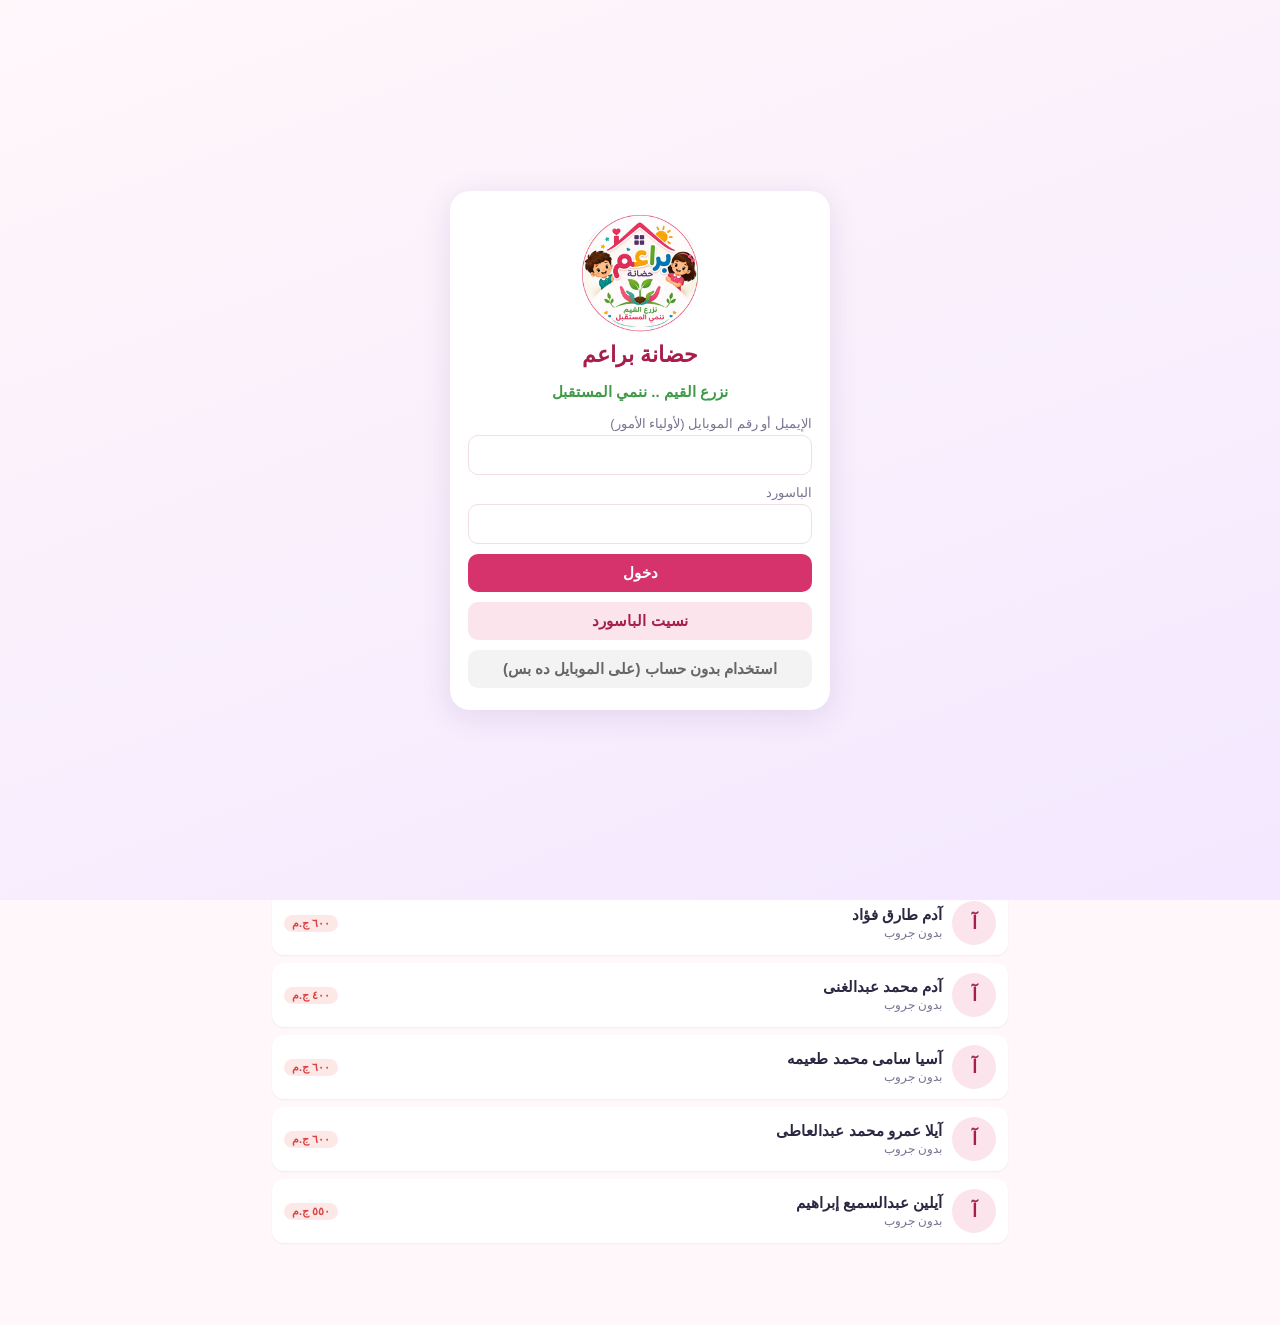
<file: nursery/index.html>
<!DOCTYPE html>
<html lang="ar" dir="rtl">
<head>
<meta charset="UTF-8">
<meta name="viewport" content="width=device-width, initial-scale=1, viewport-fit=cover">
<meta name="theme-color" content="#d6336c">
<title>حضانة براعم</title>
<link rel="manifest" href="manifest.json">
<link rel="icon" href="img/logo-192.png" type="image/png">
<link rel="apple-touch-icon" href="img/apple-touch-icon.png">
<meta name="apple-mobile-web-app-capable" content="yes">
<meta name="mobile-web-app-capable" content="yes">
<meta name="apple-mobile-web-app-status-bar-style" content="black-translucent">
<meta name="apple-mobile-web-app-title" content="براعم">
<meta name="format-detection" content="telephone=no">
<link rel="stylesheet" href="css/style.css">
</head>
<body>
<header class="app-header">
  <button id="backBtn" class="icon-btn hidden" aria-label="رجوع">→</button>
  <div class="header-title">
    <img src="img/logo-192.png" alt="" class="logo">
    <div>
      <h1 id="nurseryName">حضانة براعم</h1>
      <p id="pageTitle">الرئيسية</p>
    </div>
  </div>
  <span id="syncDot" class="sync-dot hidden"></span>
</header>

<main id="view"></main>

<nav class="bottom-nav">
  <button data-tab="home" class="active"><span>🏠</span>الرئيسية</button>
  <button data-tab="children"><span>👶</span>الأطفال</button>
  <button data-tab="attendance"><span>✅</span>الحضور</button>
  <button data-tab="finance"><span>💰</span>الحسابات</button>
  <button data-tab="staff"><span>👩‍🏫</span>العاملين</button>
  <button data-tab="more"><span>☰</span>المزيد</button>
</nav>

<div id="modal" class="modal hidden">
  <div class="sheet">
    <div class="sheet-head">
      <h2 id="modalTitle"></h2>
      <button class="icon-btn" data-action="closeModal" aria-label="إغلاق">✕</button>
    </div>
    <div id="modalBody"></div>
  </div>
</div>

<div id="gate" class="gate hidden">
  <div class="gate-card">
    <img src="img/logo-192.png" alt="">
    <h1>حضانة براعم</h1>
    <p class="slogan">نزرع القيم .. ننمي المستقبل</p>
    <div class="gate-body"></div>
  </div>
</div>

<div id="toast" class="toast hidden"></div>
<div id="printArea"></div>
<input type="file" id="importFile" accept="application/json,.json" class="hidden">
<input type="file" id="excelFile" accept=".xlsx,.csv,application/vnd.openxmlformats-officedocument.spreadsheetml.sheet,text/csv" class="hidden">

<script src="vendor/firebase-app-compat.js"></script>
<script src="vendor/firebase-auth-compat.js"></script>
<script src="vendor/firebase-firestore-compat.js"></script>
<script src="js/db.js"></script>
<script src="js/seed.js"></script>
<script src="js/xlsx.js"></script>
<script src="js/cloud.js"></script>
<script src="js/family.js"></script>
<script src="js/extras.js"></script>
<script src="js/homework.js"></script>
<script src="js/learn.js"></script>
<script src="js/plans.js"></script>
<script src="js/more.js"></script>
<script src="js/groups.js"></script>
<script src="js/app.js"></script>
</body>
</html>
</file>
<file: nursery/css/style.css>
:root {
  --primary: #d6336c; --primary-dark: #a61e4d; --purple: #5b3a8a; --bg: #fff7fa; --card: #fff; --text: #2d2640; --muted: #7a7290;
  --border: #f0dfe6; --green: #2e9d5b; --red: #d64545; --orange: #e08a1e; --blue: #2f7ed8;
  --radius: 14px;
}
* { box-sizing: border-box; -webkit-tap-highlight-color: transparent; }
html, body { margin: 0; }
body {
  font-family: "Segoe UI", Tahoma, "Noto Sans Arabic", Arial, sans-serif; background: var(--bg); color: var(--text);
  padding-bottom: calc(70px + env(safe-area-inset-bottom)); font-size: 15px;
}
.hidden { display: none !important; }
button { font-family: inherit; font-size: inherit; cursor: pointer; }
input, select, textarea { font-family: inherit; font-size: 16px; }

.app-header {
  position: sticky; top: 0; z-index: 10; display: flex; align-items: center; gap: 8px;
  background: linear-gradient(135deg, var(--primary), var(--purple)); color: #fff;
  padding: calc(10px + env(safe-area-inset-top)) 14px 10px;
}
.header-title { display: flex; align-items: center; gap: 10px; }
.header-title h1 { margin: 0; font-size: 17px; }
.header-title p { margin: 0; font-size: 12px; opacity: .85; }
.logo { width: 40px; height: 40px; border-radius: 50%; background: #fff; }
.icon-btn { background: transparent; border: 0; color: inherit; font-size: 20px; padding: 6px 10px; border-radius: 10px; }
.icon-btn:active { background: #0001; }

main { padding: 12px; max-width: 760px; margin: 0 auto; }

.bottom-nav {
  position: fixed; bottom: 0; left: 0; right: 0; z-index: 10; display: flex; background: #fff;
  border-top: 1px solid var(--border); padding-bottom: env(safe-area-inset-bottom);
}
.bottom-nav button {
  flex: 1; background: none; border: 0; padding: 7px 0 8px; font-size: 10.5px; min-width: 0; color: var(--muted);
  display: flex; flex-direction: column; align-items: center; gap: 2px;
}
.bottom-nav button span { font-size: 20px; filter: grayscale(1); opacity: .7; }
.bottom-nav button.active { color: var(--primary); font-weight: 700; }
.bottom-nav button.active span { filter: none; opacity: 1; }

.card { background: var(--card); border-radius: var(--radius); padding: 14px; margin-bottom: 12px; box-shadow: 0 1px 3px #2d264012; }
.card h3 { margin: 0 0 10px; font-size: 15px; }
.section-title { display: flex; justify-content: space-between; align-items: center; margin: 16px 2px 8px; }
.section-title h3 { margin: 0; font-size: 15px; }

.stats { display: grid; grid-template-columns: repeat(2, 1fr); gap: 10px; margin-bottom: 12px; }
.stat { background: var(--card); border-radius: var(--radius); padding: 12px; box-shadow: 0 1px 3px #2d264012; }
.stat .label { font-size: 12px; color: var(--muted); }
.stat .value { font-size: 20px; font-weight: 700; margin-top: 4px; }
.stat.green .value { color: var(--green); } .stat.red .value { color: var(--red); }
.stat.blue .value { color: var(--blue); } .stat.purple .value { color: var(--primary); }

.quick { display: grid; grid-template-columns: repeat(4, 1fr); gap: 8px; margin-bottom: 12px; }
.quick button {
  background: var(--card); border: 0; border-radius: var(--radius); padding: 10px 4px; font-size: 11px;
  display: flex; flex-direction: column; align-items: center; gap: 4px; box-shadow: 0 1px 3px #2d264012; color: var(--text);
}
.quick button span { font-size: 22px; }

.btn { border: 0; border-radius: 10px; padding: 10px 14px; font-weight: 600; background: #fce4ec; color: var(--primary-dark); text-decoration: none; display: inline-block; }
.btn.primary { background: var(--primary); color: #fff; }
.btn.danger { background: #fde8e8; color: var(--red); }
.btn.green { background: #e3f5ea; color: var(--green); }
.btn.small { padding: 6px 10px; font-size: 13px; }
.btn.block { width: 100%; }
.btn-row { display: flex; gap: 8px; flex-wrap: wrap; }

.toolbar { display: flex; gap: 8px; margin-bottom: 10px; flex-wrap: wrap; }
.toolbar input, .toolbar select { flex: 1; min-width: 120px; }
input, select, textarea {
  width: 100%; padding: 10px 12px; border: 1px solid var(--border); border-radius: 10px; background: #fff; color: var(--text);
}
input:focus, select:focus, textarea:focus { outline: 2px solid #d6336c55; border-color: var(--primary); }

.tabs { display: flex; background: #f6e3ea; border-radius: 12px; padding: 4px; margin-bottom: 12px; }
.tabs button { flex: 1; border: 0; background: none; padding: 8px; border-radius: 9px; color: var(--muted); font-weight: 600; }
.tabs button.active { background: #fff; color: var(--primary-dark); box-shadow: 0 1px 2px #0001; }

.list { display: flex; flex-direction: column; gap: 8px; }
.item {
  background: var(--card); border-radius: 12px; padding: 10px 12px; display: flex; align-items: center; gap: 10px;
  box-shadow: 0 1px 2px #2d264010;
}
.item.clickable { cursor: pointer; } .item.clickable:active { background: #fdeef3; }
.item .main { flex: 1; min-width: 0; }
.item .title { font-weight: 600; }
.item .sub { font-size: 12px; color: var(--muted); margin-top: 2px; }
.item .amount { font-weight: 700; white-space: nowrap; }
.amount.in { color: var(--green); } .amount.out { color: var(--red); }

.avatar {
  width: 44px; height: 44px; border-radius: 50%; background: #fce4ec; color: var(--primary-dark); flex-shrink: 0;
  display: flex; align-items: center; justify-content: center; font-weight: 700; font-size: 18px; overflow: hidden;
}
.avatar img { width: 100%; height: 100%; object-fit: cover; }
.avatar.big { width: 84px; height: 84px; font-size: 32px; }

.badge { display: inline-block; padding: 2px 8px; border-radius: 20px; font-size: 11px; font-weight: 600; background: #eee; color: #555; }
.badge.green { background: #e3f5ea; color: var(--green); } .badge.red { background: #fde8e8; color: var(--red); }
.badge.orange { background: #fdf0de; color: var(--orange); } .badge.blue { background: #e4eefb; color: var(--blue); }
.badge.gray { background: #eee; color: #777; }

.att-toggle { display: flex; gap: 4px; }
.att-toggle button { border: 1px solid var(--border); background: #fff; border-radius: 8px; padding: 6px 8px; font-size: 12px; color: var(--muted); }
.att-toggle button.on.present { background: var(--green); color: #fff; border-color: var(--green); }
.att-toggle button.on.absent { background: var(--red); color: #fff; border-color: var(--red); }
.att-toggle button.on.late { background: var(--orange); color: #fff; border-color: var(--orange); }

.profile-head { display: flex; gap: 14px; align-items: center; }
.profile-head h2 { margin: 0 0 4px; font-size: 19px; }
.kv { display: grid; grid-template-columns: auto 1fr; gap: 6px 12px; font-size: 14px; }
.kv dt { color: var(--muted); } .kv dd { margin: 0; white-space: pre-wrap; }
.alert { background: #fff4e5; color: #8a5300; border-radius: 10px; padding: 8px 10px; font-size: 13px; margin-top: 8px; }

.bars { display: flex; flex-direction: column; gap: 8px; }
.bar-row { font-size: 13px; }
.bar-row .bar-label { display: flex; justify-content: space-between; margin-bottom: 3px; }
.bar-track { background: #f6e9ee; border-radius: 6px; height: 10px; overflow: hidden; }
.bar-fill { height: 100%; background: var(--primary); border-radius: 6px; }
.bar-fill.green { background: var(--green); } .bar-fill.red { background: var(--red); }
.chart { display: flex; align-items: flex-end; gap: 8px; height: 150px; padding-top: 10px; }
.chart .col { flex: 1; display: flex; flex-direction: column; align-items: center; gap: 4px; height: 100%; justify-content: flex-end; }
.chart .pair { display: flex; gap: 2px; align-items: flex-end; height: 100%; width: 100%; justify-content: center; }
.chart .pair div { width: 40%; border-radius: 4px 4px 0 0; min-height: 2px; }
.chart .lbl { font-size: 10px; color: var(--muted); }
.legend { display: flex; gap: 14px; font-size: 12px; color: var(--muted); margin-top: 8px; }
.legend i { display: inline-block; width: 10px; height: 10px; border-radius: 3px; margin-left: 4px; vertical-align: middle; }

.empty { text-align: center; color: var(--muted); padding: 24px 10px; font-size: 14px; }

.modal { position: fixed; inset: 0; background: #1a142a80; z-index: 50; display: flex; align-items: flex-end; justify-content: center; }
.sheet {
  background: #fff; width: 100%; max-width: 640px; max-height: 92vh; overflow-y: auto; border-radius: 20px 20px 0 0;
  padding: 0 16px calc(16px + env(safe-area-inset-bottom));
}
.sheet-head { position: sticky; top: 0; background: #fff; display: flex; justify-content: space-between; align-items: center; padding: 14px 0 8px; z-index: 1; }
.sheet-head h2 { margin: 0; font-size: 17px; }
.form { display: grid; grid-template-columns: 1fr 1fr; gap: 10px; }
.form label { display: flex; flex-direction: column; gap: 4px; font-size: 13px; color: var(--muted); }
.form label.full { grid-column: 1 / -1; }
.form .actions { grid-column: 1 / -1; display: flex; gap: 8px; margin-top: 6px; }
.form .actions .btn { flex: 1; }
.photo-pick { display: flex; align-items: center; gap: 10px; }

.toast {
  position: fixed; bottom: calc(80px + env(safe-area-inset-bottom)); left: 50%; transform: translateX(-50%);
  background: #2d2640; color: #fff; padding: 10px 18px; border-radius: 20px; z-index: 60; font-size: 14px; max-width: 90%;
}
.menu-list .item .ico { font-size: 22px; width: 32px; text-align: center; }

#printArea { display: none; }
@media print {
  body { padding: 0; background: #fff; }
  body > *:not(#printArea) { display: none !important; }
  #printArea { display: block !important; padding: 20px; color: #000; }
}
.receipt { max-width: 420px; margin: auto; border: 2px dashed #999; padding: 18px; font-size: 15px; }
.receipt h2 { text-align: center; margin: 0 0 4px; }
.receipt .center { text-align: center; color: #555; font-size: 13px; }
.receipt table { width: 100%; border-collapse: collapse; margin-top: 12px; }
.receipt td { padding: 6px 4px; border-bottom: 1px solid #ddd; }
.receipt .total { font-size: 18px; font-weight: 700; }
.report-print table { width: 100%; border-collapse: collapse; } .report-print td, .report-print th { border: 1px solid #ccc; padding: 6px; text-align: right; }
@media (min-width: 600px) { .stats { grid-template-columns: repeat(3, 1fr); } }

.badge.purple { background: #ede4f7; color: var(--purple); }
.brand-card { display: flex; gap: 12px; align-items: center; background: linear-gradient(135deg, #fff, #fdeef3); border-radius: var(--radius); padding: 12px; margin-bottom: 12px; box-shadow: 0 1px 3px #2d264012; }
.brand-card img { width: 64px; height: 64px; }
.brand-card .greet { font-weight: 700; font-size: 16px; }
.slogan { color: #3f9b48; font-weight: 700; }
.brand-card .sub { color: var(--muted); font-size: 12px; margin-top: 2px; }
.banner { width: 100%; border-radius: var(--radius); margin-bottom: 12px; display: block; }
.sched-mini { display: flex; gap: 10px; padding: 6px 0; border-bottom: 1px dashed var(--border); font-size: 14px; }
.sched-mini:last-child { border-bottom: 0; }
.sched-mini span { color: var(--muted); min-width: 92px; font-size: 12px; direction: ltr; text-align: right; }
.day-tabs { display: flex; gap: 6px; overflow-x: auto; margin: 4px 0 10px; padding-bottom: 4px; }
.day-tabs button { flex: 1 0 auto; border: 1px solid var(--border); background: #fff; border-radius: 20px; padding: 7px 12px; color: var(--muted); font-weight: 600; }
.day-tabs button.active { background: var(--primary); color: #fff; border-color: var(--primary); }
.sched-row .time { min-width: 92px; font-size: 12px; color: var(--purple); font-weight: 700; direction: ltr; text-align: right; }
table.week { width: 100%; border-collapse: collapse; font-size: 12px; min-width: 520px; }
table.week th { background: #fce4ec; color: var(--primary-dark); padding: 6px; border: 1px solid var(--border); }
table.week td { padding: 6px; border: 1px solid var(--border); vertical-align: top; }
table.week td.t { white-space: nowrap; font-weight: 700; color: var(--purple); direction: ltr; }
.checks { display: flex; flex-wrap: wrap; gap: 6px 14px; font-size: 13px; }
.checks .lbl { width: 100%; color: var(--muted); }
.checks label { display: flex; flex-direction: row; align-items: center; gap: 4px; color: var(--text); }
.checks input { width: auto; }
.print-head { display: flex; align-items: center; gap: 12px; border-bottom: 2px solid #d6336c; padding-bottom: 8px; margin-bottom: 8px; }
.print-head img { width: 64px; height: 64px; flex-shrink: 0; }
.print-head > div { flex: 1; min-width: 0; overflow-wrap: anywhere; }
.print-head h2 { margin: 0; text-align: right; }
.print-head .small { font-size: 12px; color: #555; }
@media print { table.week { min-width: 0; font-size: 11px; } @page { margin: 10mm; } }

.sync-dot { margin-inline-start: auto; font-size: 18px; background: #ffffff26; border-radius: 50%; width: 34px; height: 34px; display: flex; align-items: center; justify-content: center; }
.gate { position: fixed; inset: 0; z-index: 80; background: linear-gradient(160deg, #fff7fa, #f3e8ff); display: flex; align-items: center; justify-content: center; padding: 20px; overflow-y: auto; }
.gate-card { background: #fff; border-radius: 20px; padding: 22px 18px; width: 100%; max-width: 380px; box-shadow: 0 6px 30px #5b3a8a22; text-align: center; }
.gate-card > img { width: 120px; height: 120px; }
.gate-card h1 { margin: 6px 0 2px; font-size: 22px; color: var(--primary-dark); }
.gate-card h2 { font-size: 18px; }
.gate-card .form { text-align: right; margin-top: 14px; }
.sync-card .title { font-size: 15px; }

.stat.orange .value { color: var(--orange); }
.bottom-nav button { position: relative; }
.nav-badge { position: absolute; top: 3px; left: 50%; margin-left: -22px; background: var(--red); color: #fff; border-radius: 10px; font-size: 10px; padding: 0 5px; min-width: 16px; line-height: 16px; }
.req-alert { border-inline-start: 4px solid var(--primary); }
.due-card { border-inline-start: 4px solid var(--red); background: #fff5f5; }
.kid-card h2 { margin: 0 0 4px; }
.reply { background: #f1f8f3; border-radius: 8px; padding: 6px 8px; margin-top: 6px; font-size: 13px; }
.req-types { display: grid; grid-template-columns: 1fr 1fr; gap: 8px; }
.req-types .btn { font-size: 13px; }
.cal { display: grid; grid-template-columns: repeat(7, 1fr); gap: 4px; text-align: center; }
.cal-h { font-size: 11px; color: var(--muted); padding-bottom: 4px; }
.cal-day { aspect-ratio: 1; display: flex; flex-direction: column; align-items: center; justify-content: center; border-radius: 10px; background: #f6f2f7; font-size: 13px; position: relative; }
.cal-day i { font-style: normal; font-size: 8px; }
.cal-day.present { background: var(--green); color: #fff; }
.cal-day.late { background: var(--orange); color: #fff; }
.cal-day.absent { background: var(--red); color: #fff; }
.cal-day.off { background: transparent; color: #bbb; }
.cal-day.today { outline: 2px solid var(--purple); }

.between { display: flex; justify-content: space-between; align-items: center; gap: 8px; }
.row { display: flex; align-items: center; gap: 8px; }
.rep-card { padding: 10px 12px; margin-bottom: 0; }
.rep-row { display: flex; align-items: center; gap: 8px; margin-top: 8px; }
.rep-row > span { min-width: 74px; font-size: 13px; color: var(--muted); }
.chips { display: flex; flex-wrap: wrap; gap: 4px; }
.chip { border: 1px solid var(--border); background: #fff; border-radius: 16px; padding: 5px 10px; font-size: 12px; color: var(--text); }
.chip.on { background: var(--primary); border-color: var(--primary); color: #fff; }
.rep-in { padding: 6px 10px; font-size: 14px; }
.rep-chips { display: flex; flex-wrap: wrap; gap: 6px; }
.rep-chip { background: #f6f0fb; border-radius: 12px; padding: 4px 10px; font-size: 13px; }
.rep-chips.compact .rep-chip { font-size: 11px; padding: 2px 8px; }
.insta { background: linear-gradient(135deg, #3b1d6e, #6a2c91); color: #fff; border-radius: 16px; padding: 14px; margin-top: 10px; }
.insta-head { display: flex; justify-content: space-between; align-items: center; font-size: 13px; opacity: .95; }
.insta-logo { font-weight: 800; letter-spacing: .5px; }
.insta-num { font-size: 26px; font-weight: 800; text-align: center; letter-spacing: 2px; margin: 10px 0; }
.insta .btn { background: #ffffff26; color: #fff; }
.insta .btn.primary { background: #fff; color: #5b2a86; }
.insta .btn.green { background: #25d366; color: #fff; }
.insta-note { margin-top: 10px; background: #ffffff1f; border-radius: 10px; padding: 8px; font-size: 13px; }
.link { background: none; border: 0; color: #ffe08a; text-decoration: underline; padding: 0 4px; }
.month-hello { font-size: 18px; font-weight: 800; color: var(--primary-dark); margin-bottom: 4px; }
.ob-row { display: flex; justify-content: space-between; align-items: center; gap: 8px; padding: 8px 0; border-bottom: 1px dashed var(--border); flex-wrap: wrap; }
.ob-row:last-child { border-bottom: 0; }
.hw-sub { border: 2px solid #ede4f7; }
.hw-sub.ok { border-color: #c9ebd5; background: #f4fbf6; }
.hw-sub .price { font-size: 28px; font-weight: 800; color: var(--primary-dark); margin: 6px 0; }
.hw-sub .price small { font-size: 14px; color: var(--muted); }
.hw-player { position: fixed; inset: 0; z-index: 90; background: #fff; display: flex; flex-direction: column; }
.hw-bar { display: flex; align-items: center; gap: 10px; padding: calc(8px + env(safe-area-inset-top)) 10px 8px; background: linear-gradient(135deg, var(--primary), var(--purple)); color: #fff; }
.hw-bar b { flex: 1; font-size: 14px; overflow: hidden; text-overflow: ellipsis; white-space: nowrap; }
.hw-bar .btn { background: #ffffff2e; color: #fff; }
.hw-bar .sub { color: #fff; opacity: .85; font-size: 11px; }
.hw-player iframe { flex: 1; border: 0; width: 100%; }

.ios-install { background: #f4f8ff; border: 1px solid #d6e4ff; border-radius: 14px; padding: 12px 14px; text-align: right; font-size: 14px; margin-bottom: 10px; }
.ios-install ol { margin: 8px 0; padding-inline-start: 20px; }
.ios-install li { margin: 4px 0; }
.ios-share { display: inline-block; background: #2f7ed8; color: #fff; border-radius: 6px; padding: 0 6px; font-weight: 700; }
.ios-banner { padding: 10px; }
@supports (-webkit-touch-callout: none) { input, select, textarea { font-size: 16px; } }

/* ===== منهج براعم ===== */
.learn { position: fixed; inset: 0; z-index: 95; background: linear-gradient(180deg, #fff8e1, #fdeef6 60%, #efe6ff); display: flex; flex-direction: column; font-size: 16px; overflow: hidden; }
.lr-bar { display: flex; align-items: center; gap: 10px; padding: calc(10px + env(safe-area-inset-top)) 12px 10px; }
.lr-bar b { flex: 1; font-size: 17px; color: var(--purple); }
.lr-x { border: 0; background: #fff; border-radius: 14px; width: 44px; height: 44px; font-size: 20px; box-shadow: 0 2px 6px #0001; }
.lr-stars { background: #fff; border-radius: 20px; padding: 6px 12px; font-weight: 800; color: #b26a00; box-shadow: 0 2px 6px #0001; }
.lr-body { flex: 1; overflow-y: auto; padding: 6px 14px calc(20px + env(safe-area-inset-bottom)); }
.lr-hello { display: flex; gap: 12px; align-items: center; background: #fff; border-radius: 20px; padding: 12px 14px; margin-bottom: 14px; font-weight: 800; font-size: 18px; box-shadow: 0 3px 10px #5b3a8a14; }
.lr-hello small { font-weight: 500; font-size: 14px; color: var(--muted); }
.mascot { font-size: 46px; animation: bob 2s ease-in-out infinite; }
.mascot.sm { font-size: 34px; }
@keyframes bob { 50% { transform: translateY(-6px) rotate(-4deg); } }
.lr-subjects { display: grid; grid-template-columns: 1fr 1fr; gap: 12px; }
.lr-subj { border: 0; border-radius: 22px; padding: 16px 10px 12px; background: #fff; box-shadow: 0 4px 0 var(--c), 0 6px 16px #0001; display: flex; flex-direction: column; align-items: center; gap: 4px; font-family: inherit; }
.lr-subj .ico { font-size: 28px; font-weight: 900; color: var(--c); }
.lr-subj b { font-size: 17px; color: #2d2640; }
.lr-subj small { color: var(--muted); }
.lr-prog { width: 80%; height: 7px; background: #eee; border-radius: 6px; overflow: hidden; }
.lr-prog i { display: block; height: 100%; background: var(--c); border-radius: 6px; }
.lr-lock { margin-top: 14px; background: #fff3e0; border-radius: 14px; padding: 10px 12px; color: #8a5300; font-size: 14px; text-align: center; }
.lr-lessons h3 { margin: 12px 4px 8px; color: var(--purple); }
.lr-lesson { width: 100%; border: 0; display: flex; justify-content: space-between; align-items: center; gap: 10px; background: #fff; border-radius: 16px; padding: 14px; margin-bottom: 8px; box-shadow: 0 3px 0 var(--c); font-family: inherit; font-size: 16px; text-align: right; }
.lr-lesson .t { font-weight: 800; color: #2d2640; }
.lr-lesson .s { white-space: nowrap; color: #f5a623; font-size: 18px; }
.lr-lesson.locked { opacity: .55; box-shadow: 0 3px 0 #ccc; }
.lr-qprog { display: flex; gap: 6px; justify-content: center; margin: 4px 0 12px; }
.lr-qprog i { width: 22px; height: 8px; border-radius: 5px; background: #e5dcef; }
.lr-qprog i.done { background: var(--green); } .lr-qprog i.cur { background: var(--primary); }
.lr-q { text-align: center; }
.lr-show { background: #fff; border-radius: 22px; padding: 14px; margin-bottom: 10px; box-shadow: 0 4px 14px #0001; }
.lr-text { font-size: 20px; font-weight: 800; color: #2d2640; margin: 6px 0 14px; display: flex; align-items: center; justify-content: center; gap: 8px; flex-wrap: wrap; }
.lr-say { border: 0; background: var(--primary); color: #fff; border-radius: 50%; width: 42px; height: 42px; font-size: 20px; box-shadow: 0 3px 0 var(--primary-dark); }
.lr-opts { display: grid; grid-template-columns: repeat(var(--cols), 1fr); gap: 12px; }
.lr-opt { border: 0; background: #fff; border-radius: 22px; min-height: 110px; padding: 10px; box-shadow: 0 5px 0 #d9cde8; font-family: inherit; display: flex; flex-direction: column; align-items: center; justify-content: center; gap: 4px; transition: transform .1s; }
.lr-opt:active { transform: translateY(3px); box-shadow: 0 2px 0 #d9cde8; }
.lr-opt.right { background: #d8f5e1; box-shadow: 0 5px 0 var(--green); animation: pop .35s; }
.lr-opt.wrong { background: #fde3e3; box-shadow: 0 5px 0 var(--red); animation: shake .35s; opacity: .6; }
.lr-opt.hint { outline: 4px dashed var(--green); }
@keyframes pop { 50% { transform: scale(1.08); } }
@keyframes shake { 25% { transform: translateX(-8px); } 75% { transform: translateX(8px); } }
.big-letter { font-size: 64px; font-weight: 900; color: var(--purple); line-height: 1.1; font-family: "Noto Naskh Arabic", "Segoe UI", Tahoma, sans-serif; }
.big-letter.en { font-family: "Comic Sans MS", "Segoe UI", sans-serif; color: #6a1b9a; }
.emo { font-size: 56px; line-height: 1.1; } .emo.xl { font-size: 90px; }
.lr-opt small { font-size: 15px; font-weight: 700; color: var(--muted); }
.word { font-size: 30px; font-weight: 900; color: var(--primary-dark); margin-top: 4px; }
.dot { width: 70px; height: 70px; border-radius: 50%; border: 3px solid #0002; display: inline-block; }
.shape { width: 80px; height: 80px; }
.count-box { display: flex; flex-wrap: wrap; justify-content: center; gap: 6px; font-size: 40px; max-width: 320px; margin: auto; }
.count-box.sm { font-size: 26px; gap: 2px; }
.count-box s { opacity: .3; }
.eq { display: flex; align-items: center; justify-content: center; gap: 10px; } .eq b { font-size: 34px; color: var(--primary); }
.pattern { font-size: 34px; letter-spacing: 4px; } .pattern b { color: var(--primary); }
.val { font-size: 19px; font-weight: 800; color: #2d2640; }
.trace-wrap { background: #fff; border-radius: 24px; box-shadow: 0 4px 14px #0001; margin: 0 auto 12px; width: min(86vw, 360px); aspect-ratio: 1; overflow: hidden; }
.trace-wrap canvas { width: 100%; height: 100%; touch-action: none; display: block; }
.lr-done { text-align: center; padding-top: 30px; }
.lr-done .big-stars { font-size: 56px; letter-spacing: 6px; animation: pop .6s; }
.lr-done h2 { color: var(--primary-dark); } .lr-done .xp { font-weight: 800; color: #b26a00; font-size: 18px; }
.confetti { position: fixed; inset: 0; pointer-events: none; z-index: 99; overflow: hidden; }
.confetti i { position: absolute; top: -40px; font-style: normal; animation: fall 2.6s ease-in forwards; }
@keyframes fall { to { transform: translateY(110vh) rotate(360deg); } }
.learn-card { border: 2px solid #f3d9e6; background: linear-gradient(135deg, #fff, #fff6fb); }
.lr-mini { display: flex; flex-wrap: wrap; gap: 6px; margin-top: 10px; }
.lr-chip { border: 0; background: #fff; border-radius: 14px; padding: 6px 10px; box-shadow: 0 2px 0 var(--c); font-family: inherit; font-size: 13px; }
/* ===== القرآن الكريم ===== */
.q-note { background: #eaf6ec; color: #1b5e20; border-radius: 14px; padding: 10px 12px; font-size: 13px; margin-bottom: 10px; line-height: 1.6; }
.mushaf { background: #fffdf6; border-radius: 18px; padding: 10px; box-shadow: 0 4px 14px #0002; border: 3px double #c9a227; }
.mushaf img { width: 100%; display: block; }
.q-now { text-align: center; font-weight: 800; color: #2e7d32; margin: 12px 0 6px; font-size: 17px; }
.q-ctrl { display: flex; justify-content: center; align-items: center; gap: 12px; }
.q-btn { border: 0; background: #fff; border-radius: 50%; width: 54px; height: 54px; font-size: 22px; box-shadow: 0 3px 0 #c8e6c9, 0 4px 10px #0001; }
.q-btn.big { width: 76px; height: 76px; font-size: 32px; background: #2e7d32; color: #fff; box-shadow: 0 4px 0 #1b5e20; }
.q-btn.on { background: #c8e6c9; }

/* ===== الباقات ===== */
.plans { display: grid; grid-template-columns: repeat(auto-fit, minmax(120px, 1fr)); gap: 8px; }
.plan { border: 2px solid var(--border); background: #fff; border-radius: 16px; padding: 12px 8px; display: flex; flex-direction: column; align-items: center; gap: 2px; font-family: inherit; }
.plan b { font-size: 15px; color: #2d2640; } .plan .pp { font-size: 22px; font-weight: 900; color: var(--primary-dark); } .plan small { color: var(--muted); font-size: 12px; }
.plan.on { border-color: var(--primary); background: #fff0f5; box-shadow: 0 3px 0 var(--primary); }
.radio-row { display: flex; gap: 10px; align-items: flex-start; padding: 10px 0; border-bottom: 1px dashed var(--border); }
.radio-row:last-child { border-bottom: 0; } .radio-row input { width: auto; margin-top: 4px; }
details summary { cursor: pointer; }

/* ===== التقييم والشهادات ===== */
.eval-row { display: flex; justify-content: space-between; align-items: center; padding: 5px 0; border-bottom: 1px dashed var(--border); font-size: 14px; }
.eval-row .st { letter-spacing: 1px; font-size: 13px; }
.award-card { display: flex; gap: 12px; align-items: center; background: linear-gradient(135deg, #fff8e1, #fff0f5); border: 2px solid #ffe08a; }
.aw-ico { font-size: 44px; }
.cert-grid { display: grid; grid-template-columns: repeat(auto-fill, minmax(100px, 1fr)); gap: 8px; }
.cert-chip { border: 0; background: #fff; border-radius: 16px; padding: 10px 6px; box-shadow: 0 3px 0 #ffd54f; display: flex; flex-direction: column; align-items: center; gap: 2px; font-family: inherit; }
.cert-chip span { font-size: 32px; } .cert-chip b { font-size: 13px; } .cert-chip small { font-size: 11px; color: var(--muted); }

/* الجروبات + لحظات اليوم + العاجل */
.quick { grid-template-columns: repeat(auto-fit, minmax(62px, 1fr)); }
.cls-chip { border: 1px solid #d9c6ef; background: #f6f0fb; color: #5b3a8a; border-radius: 14px; padding: 3px 10px; font-size: 12px; font-weight: 700; white-space: nowrap; }
.cls-chip.none { background: #fff; color: var(--muted); border-style: dashed; }
.group-pick { display: grid; grid-template-columns: 1fr 1fr; gap: 8px; }
.group-pick .btn { padding: 14px; font-size: 16px; }
.time-chip { border: 0; background: #eef7ee; color: #2e7d32; border-radius: 10px; padding: 2px 8px; font-size: 12px; font-family: inherit; }
.urgent-btn { background: #ffebee !important; color: #c62828 !important; }
.urgent-actions { display: flex; flex-direction: column; gap: 8px; margin-bottom: 10px; }
.urgent-card { border: 2px solid #e53935; background: #fff5f5; }
.moment .mo-ico { font-size: 28px; margin-left: 8px; }
.mo-pics { display: grid; gap: 4px; margin-top: 8px; grid-template-columns: 1fr 1fr; }
.mo-pics.n1 { grid-template-columns: 1fr; }
.mo-pics img { width: 100%; aspect-ratio: 1; object-fit: cover; border-radius: 10px; background: #f3eef8; cursor: pointer; }
.mo-pics.n1 img { aspect-ratio: 4 / 3; }
.mo-pics img.loading { animation: pulse 1.2s infinite; }
.mo-pics img.missing { opacity: .3; }
@keyframes pulse { 50% { opacity: .5; } }
.mo-thumbs { display: flex; gap: 6px; flex-wrap: wrap; margin-top: 8px; }
.mo-thumbs .th { position: relative; width: 70px; height: 70px; border-radius: 10px; overflow: hidden; }
.mo-thumbs .th img { width: 100%; height: 100%; object-fit: cover; }
.mo-thumbs .th button { position: absolute; top: 2px; left: 2px; border: 0; background: #0008; color: #fff; border-radius: 50%; width: 22px; height: 22px; font-size: 12px; }
.mo-thumbs .th.add { border: 2px dashed #d9c6ef; background: #fbf8fe; color: #5b3a8a; font-size: 12px; font-family: inherit; }
.composer .lbl { font-weight: 700; font-size: 13px; }
</file>
